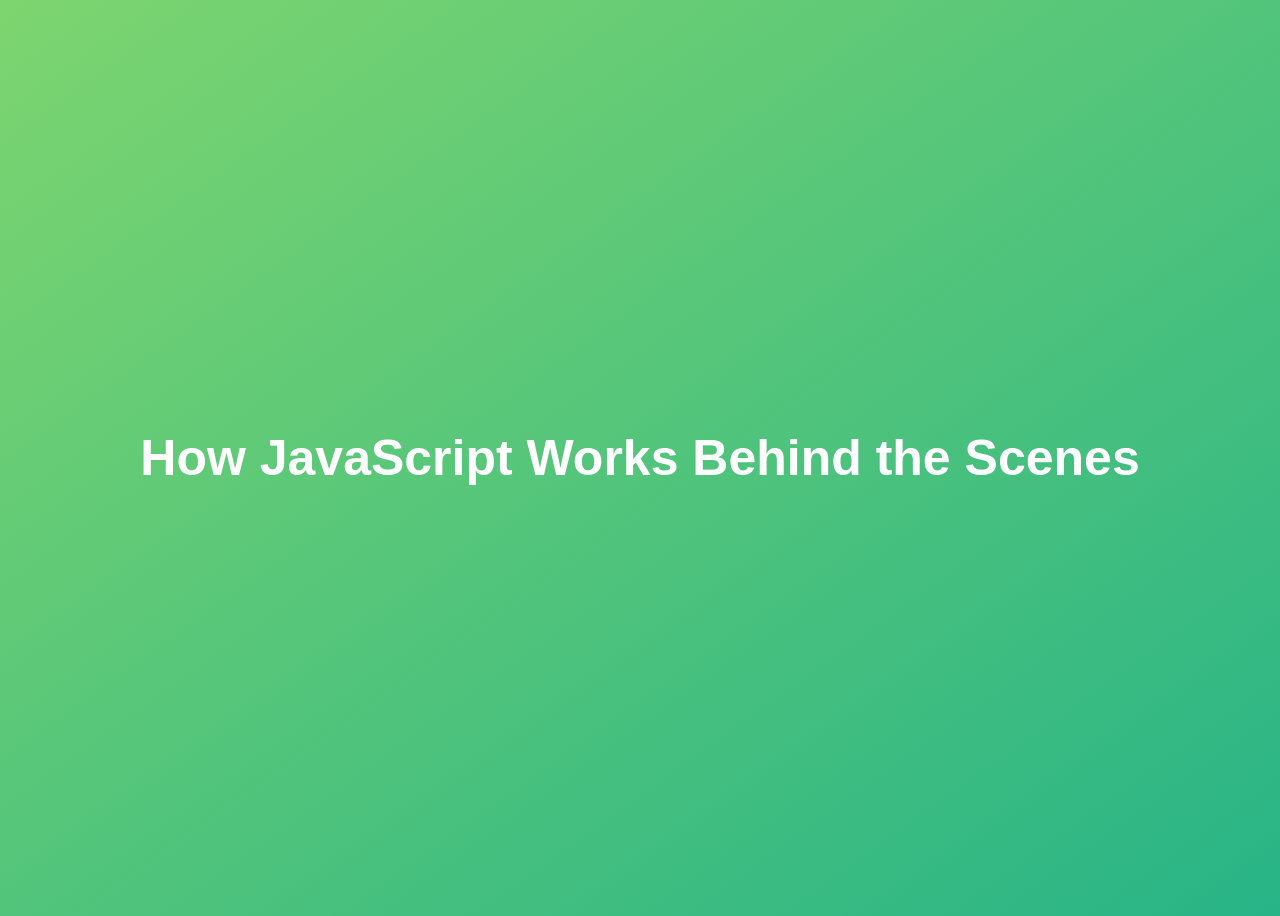
<file: udemy-js/behind-the-scenes/index.html>
<!doctype html>
<html lang="en">
  <head>
    <meta charset="UTF-8" />
    <meta name="viewport" content="width=device-width, initial-scale=1.0" />
    <meta http-equiv="X-UA-Compatible" content="ie=edge" />
    <title>How JavaScript Works Behind the Scenes</title>
    <style>
      body {
        height: 100vh;
        display: flex;
        align-items: center;
        background: linear-gradient(to top left, #28b487, #7dd56f);
      }
      h1 {
        font-family: sans-serif;
        font-size: 50px;
        line-height: 1.3;
        width: 100%;
        padding: 30px;
        text-align: center;
        color: white;
      }
    </style>
  </head>
  <body>
    <h1>How JavaScript Works Behind the Scenes</h1>
    <script src="script.js"></script>
  </body>
</html>
</file>
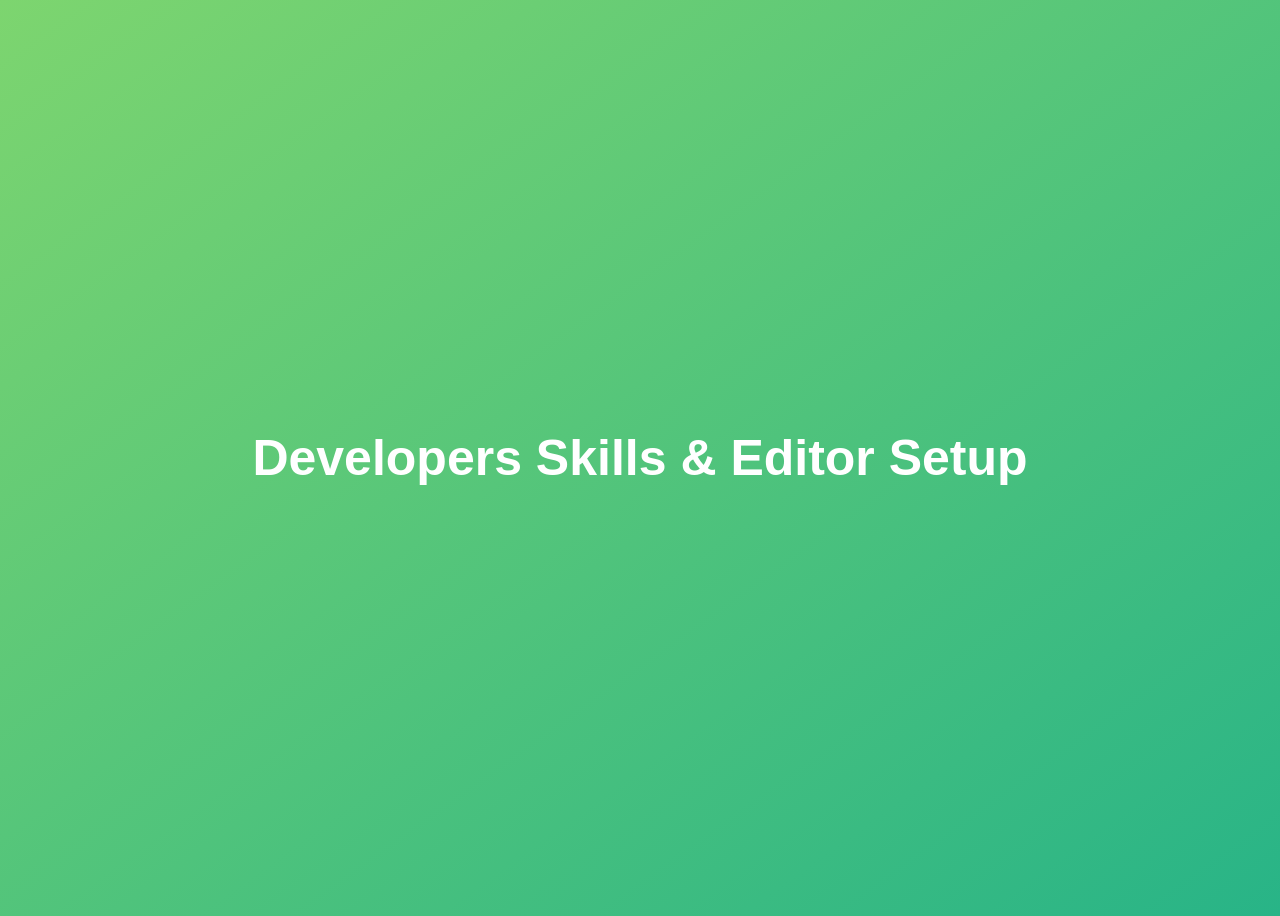
<file: udemy-js/dev-skills/index.html>
<!doctype html>
<html lang="en">
  <head>
    <meta charset="UTF-8" />
    <meta name="viewport" content="width=device-width, initial-scale=1.0" />
    <meta http-equiv="X-UA-Compatible" content="ie=edge" />
    <title>Developers Skills & Editor Setup</title>
    <style>
      body {
        height: 100vh;
        display: flex;
        align-items: center;
        background: linear-gradient(to top left, #28b487, #7dd56f);
      }
      h1 {
        font-family: sans-serif;
        font-size: 50px;
        line-height: 1.3;
        width: 100%;
        padding: 30px;
        text-align: center;
        color: white;
      }
    </style>
  </head>
  <body>
    <h1>Developers Skills & Editor Setup</h1>
  </body>
  <script src="script.js"></script>
</html>
</file>
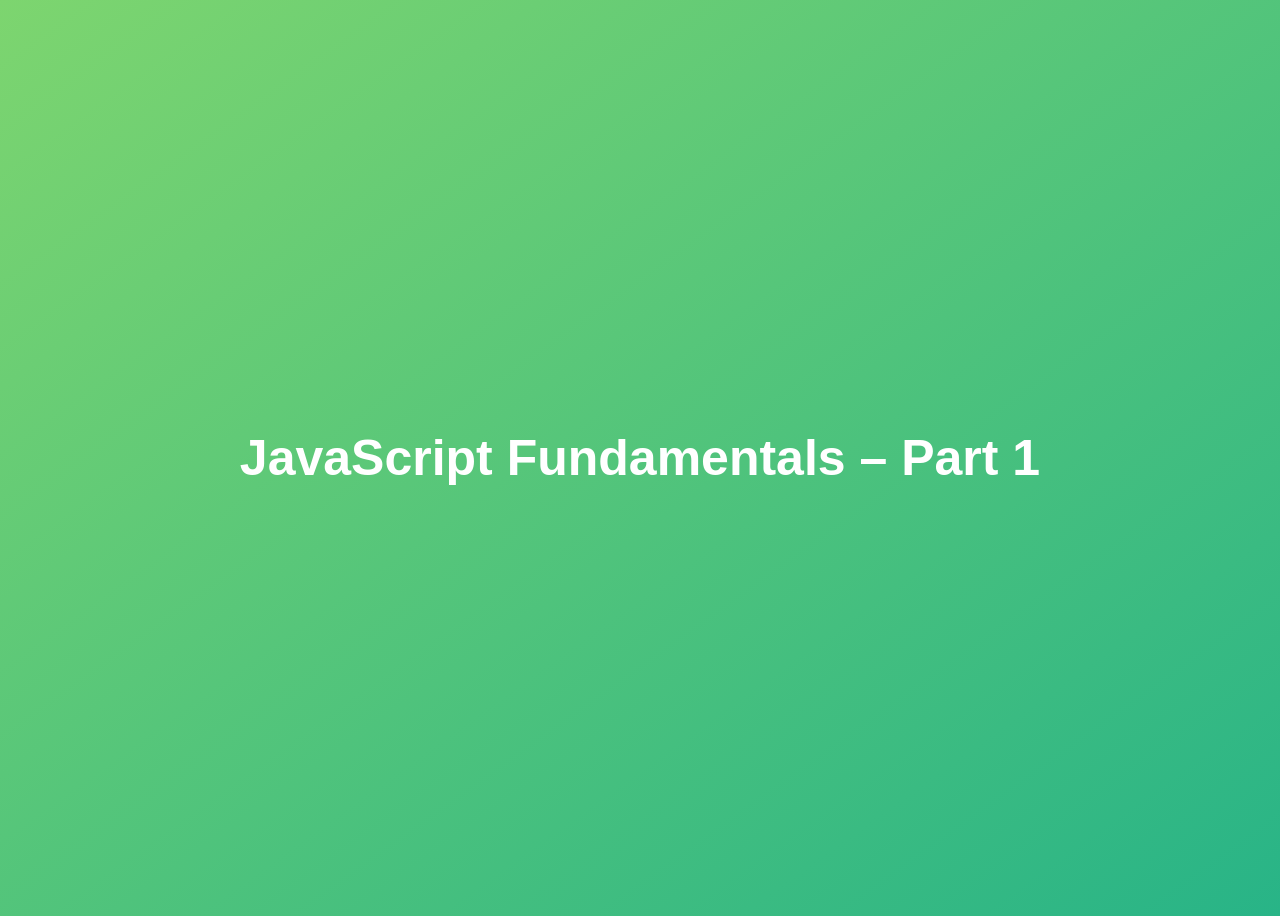
<file: udemy-js/fundamentals-p1/index.html>
<!DOCTYPE html>
<html lang="en">
  <head>
    <meta charset="UTF-8" />
    <meta name="viewport" content="width=device-width, initial-scale=1.0" />
    <meta http-equiv="X-UA-Compatible" content="ie=edge" />
    <title>JavaScript Fundamentals – Part 1</title>
    <style>
      body {
        height: 100vh;
        display: flex;
        align-items: center;
        background: linear-gradient(to top left, #28b487, #7dd56f);
      }
      h1 {
        font-family: sans-serif;
        font-size: 50px;
        line-height: 1.3;
        width: 100%;
        padding: 30px;
        text-align: center;
        color: white;
      }
    </style>
  </head>
  <body>
    <h1>JavaScript Fundamentals – Part 1</h1>
  </body>
  <script src="script.js"></script>
</html>
</file>
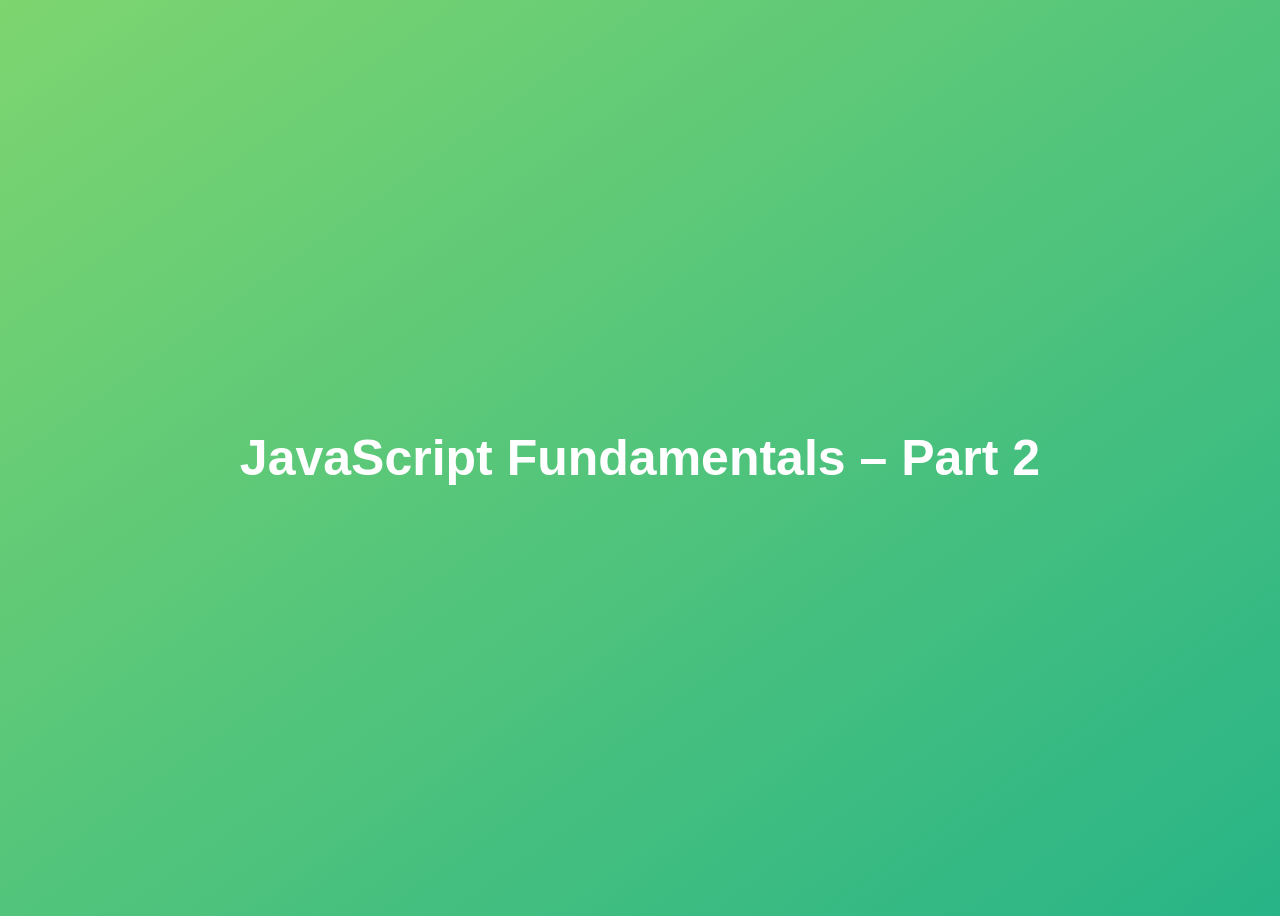
<file: udemy-js/fundamentals-p2/index.html>
<!DOCTYPE html>
<html lang="en">
  <head>
    <meta charset="UTF-8" />
    <meta name="viewport" content="width=device-width, initial-scale=1.0" />
    <meta http-equiv="X-UA-Compatible" content="ie=edge" />
    <title>JavaScript Fundamentals – Part 2</title>
    <style>
      body {
        height: 100vh;
        display: flex;
        align-items: center;
        background: linear-gradient(to top left, #28b487, #7dd56f);
      }
      h1 {
        font-family: sans-serif;
        font-size: 50px;
        line-height: 1.3;
        width: 100%;
        padding: 30px;
        text-align: center;
        color: white;
      }
    </style>
  </head>
  <body>
    <h1>JavaScript Fundamentals – Part 2</h1>
  </body>
  <script src="script.js"></script>
</html>
</file>
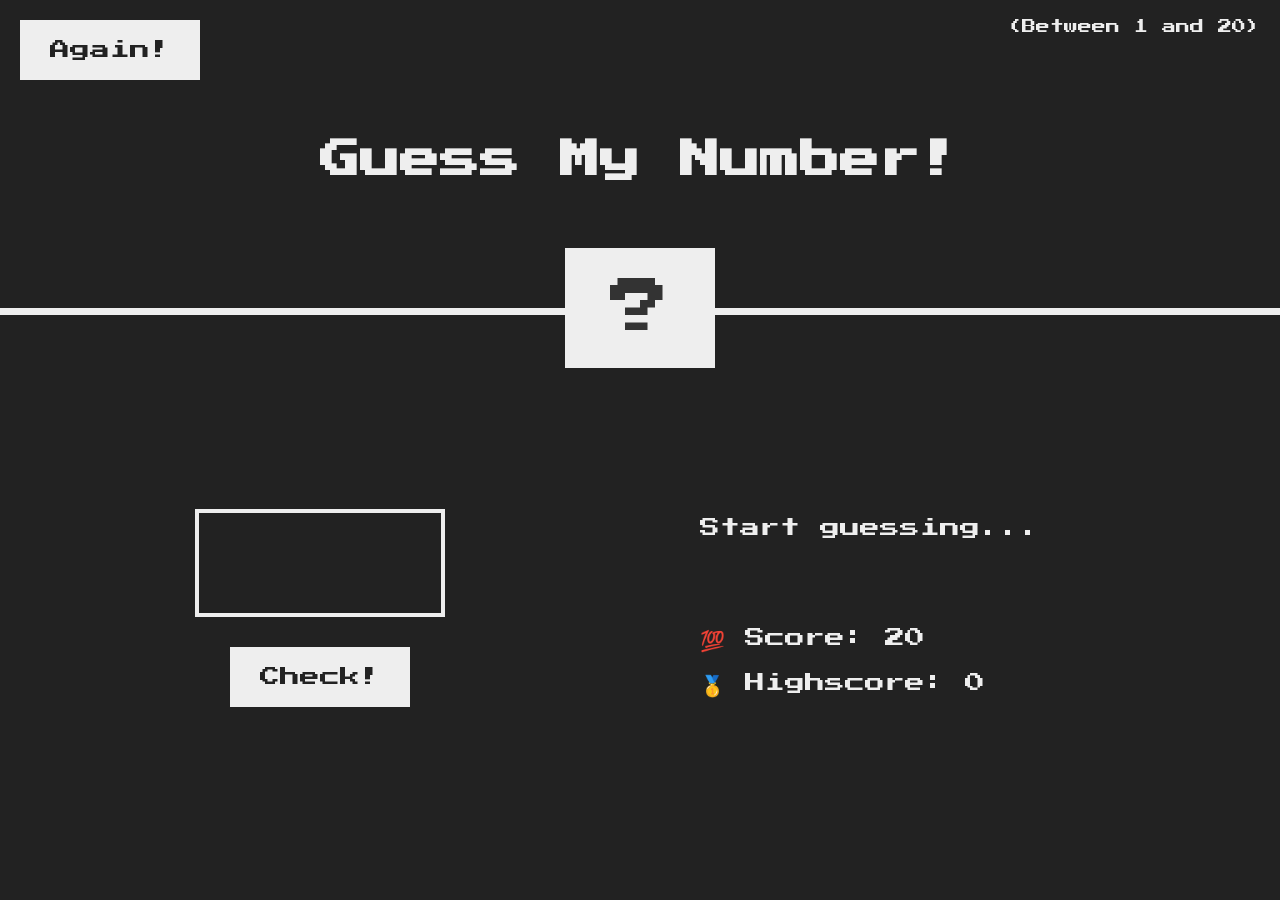
<file: udemy-js/guess-my-number/index.html>
<!doctype html>
<html lang="en">
  <head>
    <meta charset="UTF-8" />
    <meta name="viewport" content="width=device-width, initial-scale=1.0" />
    <meta http-equiv="X-UA-Compatible" content="ie=edge" />
    <link rel="stylesheet" href="styles.css" />
    <title>Guess My Number</title>
  </head>
  <body>
    <header>
      <h1>Guess My Number!</h1>
      <p class="between">(Between 1 and 20)</p>
      <button class="btn again">Again!</button>
      <div class="number">?</div>
    </header>
    <main>
      <section class="left">
        <input type="number" class="guess" name="value" />
        <button class="btn check">Check!</button>
      </section>
      <section class="right">
        <p class="message">Start guessing...</p>
        <p class="label-score">💯 Score: <span class="score">20</span></p>
        <p class="label-highscore">
          🥇 Highscore: <span class="highscore">0</span>
        </p>
      </section>
    </main>
  </body>
  <script src="script.js"></script>
</html>
</file>
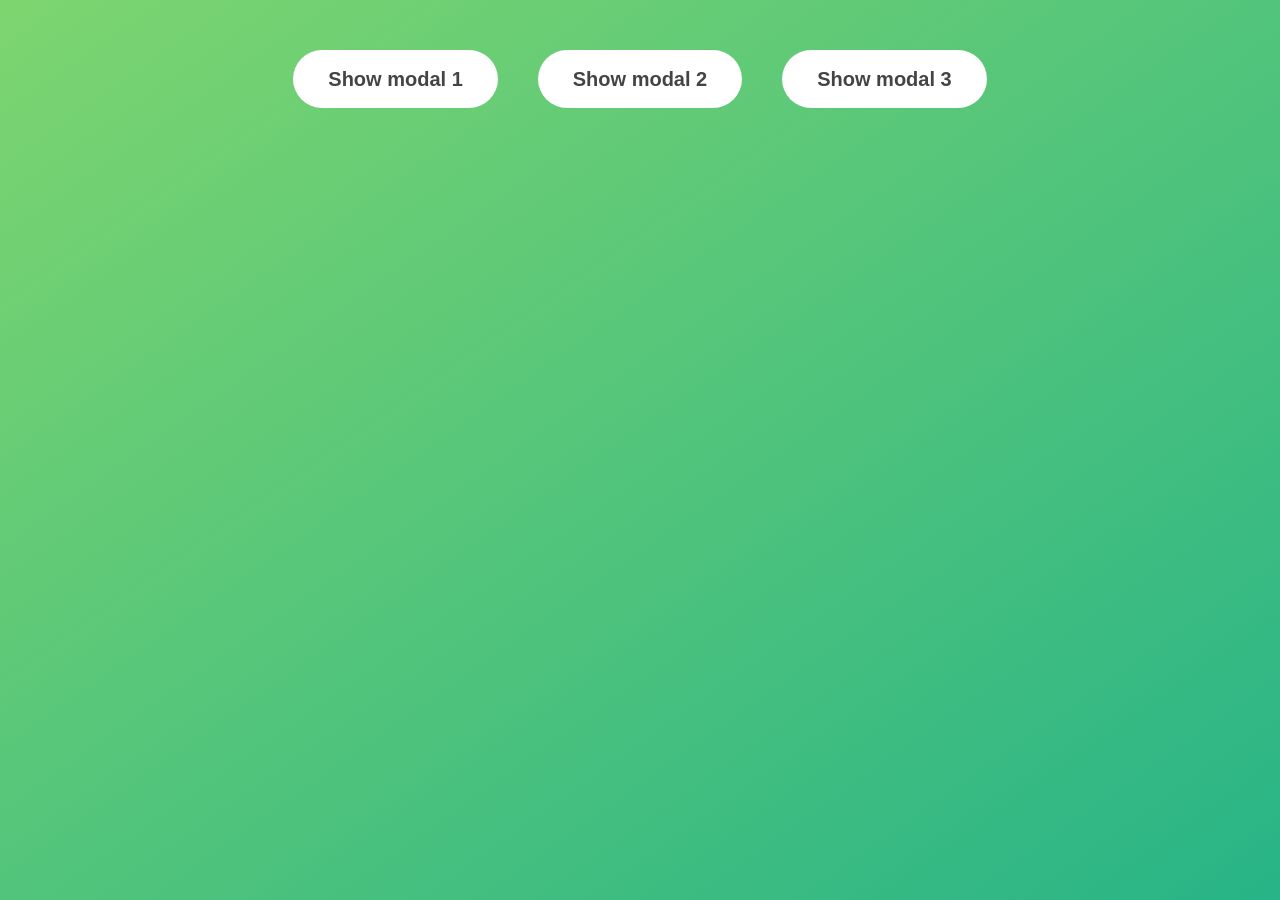
<file: udemy-js/modal/index.html>
<!doctype html>
<html lang="en">
  <head>
    <meta charset="UTF-8" />
    <meta name="viewport" content="width=device-width, initial-scale=1.0" />
    <meta http-equiv="X-UA-Compatible" content="ie=edge" />
    <link rel="stylesheet" href="styles.css" />
    <title>Modal window</title>
  </head>
  <body>
    <button class="show-modal">Show modal 1</button>
    <button class="show-modal">Show modal 2</button>
    <button class="show-modal">Show modal 3</button>

    <div class="modal hidden">
      <button class="close-modal">&times;</button>
      <h1>I'm a modal window 😍</h1>
      <p>
        Lorem ipsum dolor sit amet, consectetur adipisicing elit, sed do eiusmod
        tempor incididunt ut labore et dolore magna aliqua. Ut enim ad minim
        veniam, quis nostrud exercitation ullamco laboris nisi ut aliquip ex ea
        commodo consequat. Duis aute irure dolor in reprehenderit in voluptate
        velit esse cillum dolore eu fugiat nulla pariatur. Excepteur sint
        occaecat cupidatat non proident, sunt in culpa qui officia deserunt
        mollit anim id est laborum.
      </p>
    </div>
    <div class="overlay hidden"></div>

    <script src="script.js"></script>
  </body>
</html>
</file>
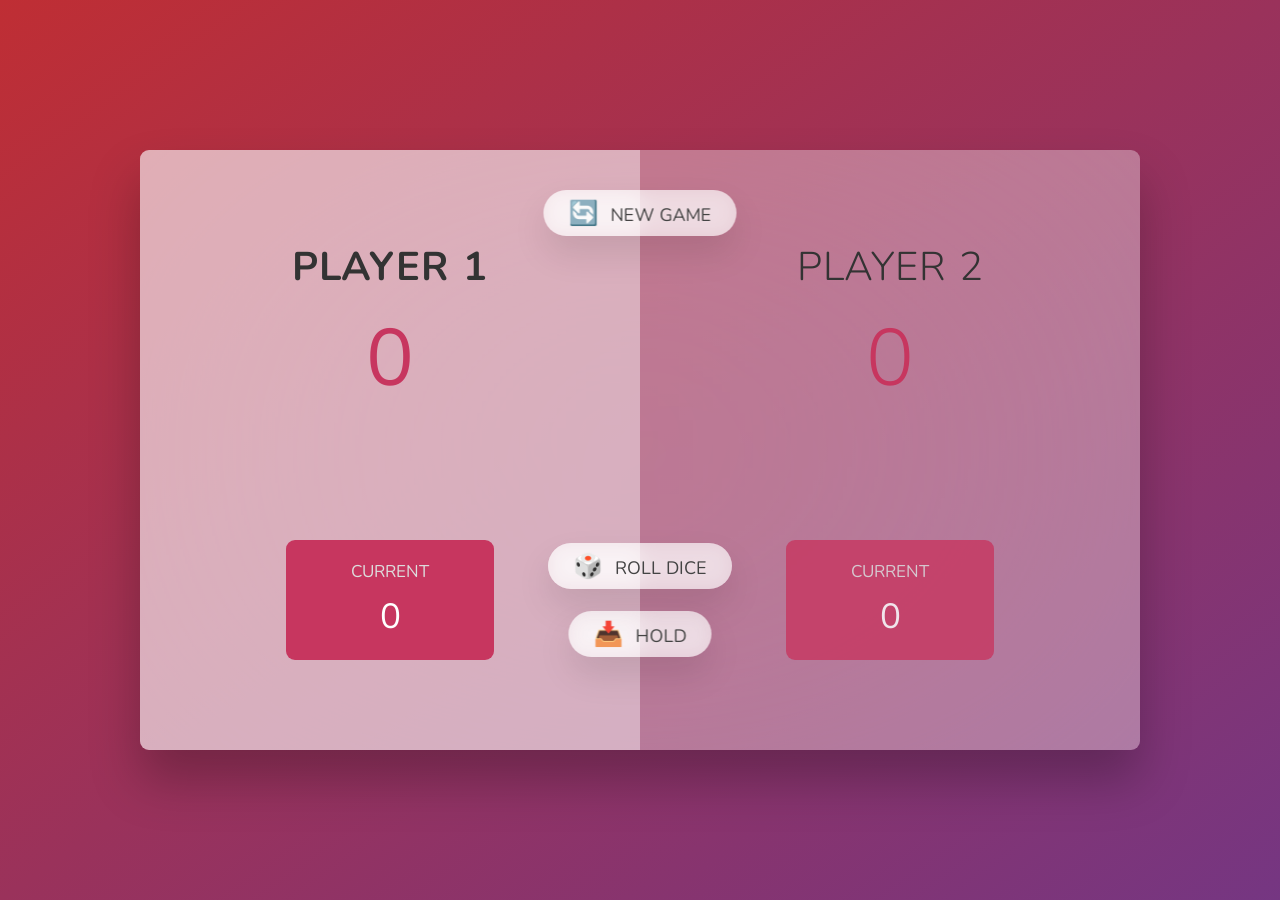
<file: udemy-js/pig-game/index.html>
<!doctype html>
<html lang="en">
  <head>
    <meta charset="UTF-8" />
    <meta name="viewport" content="width=device-width, initial-scale=1.0" />
    <meta http-equiv="X-UA-Compatible" content="ie=edge" />
    <link rel="stylesheet" href="styles.css" />
    <title>Pig Game</title>
  </head>
  <body>
    <main>
      <section class="player player--0 player--active">
        <h2 class="name" id="name--0">Player 1</h2>
        <p class="score" id="score--0">0</p>
        <div class="current">
          <p class="current-label">Current</p>
          <p class="current-score" id="current--0">0</p>
        </div>
      </section>
      <section class="player player--1">
        <h2 class="name" id="name--1">Player 2</h2>
        <p class="score" id="score--1">0</p>
        <div class="current">
          <p class="current-label">Current</p>
          <p class="current-score" id="current--1">0</p>
        </div>
      </section>

      <svg alt="Playing dice" class="dice">
        <use href="sprite.svg#dice-5"></use>
      </svg>

      <button class="btn btn--new">🔄 New game</button>
      <button class="btn btn--roll">🎲 Roll dice</button>
      <button class="btn btn--hold">📥 Hold</button>
    </main>
    <script src="script.js"></script>
  </body>
</html>
</file>
<file: udemy-js/guess-my-number/styles.css>
@import url('https://fonts.googleapis.com/css2?family=Press+Start+2P&display=swap');

* {
  margin: 0;
  padding: 0;
  box-sizing: border-box;
}

html {
  font-size: 62.5%;
  box-sizing: border-box;
}

body {
  font-family: 'Press Start 2P', sans-serif;
  background-color: #222;
  color: #eee;
}

/* Layout */
header {
  position: relative;
  height: 35vh;
  border-bottom: 7px solid #eee;
}

main {
  height: 65vh;
  display: flex;
  align-items: center;
  justify-content: space-around;
}

.left {
  width: 52rem;
  display: flex;
  flex-direction: column;
  align-items: center;
}

.right {
  width: 52rem;
  font-size: 2rem;
}

/* ELEMENTS STYLE */

h1 {
  font-size: 4rem;
  text-align: center;
  position: absolute;
  width: 100%;
  top: 52%;
  left: 50%;
  transform: translate(-50%, -50%);
}

.number {
  background-color: #eee;
  color: #333;
  font-size: 6rem;
  width: 15rem;
  padding: 3rem 0rem;
  text-align: center;
  position: absolute;
  bottom: 0;
  left: 50%;
  transform: translate(-50%, 50%);
}

.between {
  font-size: 1.4rem;
  position: absolute;
  top: 2rem;
  right: 2rem;
}

.again {
  position: absolute;
  top: 2rem;
  left: 2rem;
}

.guess {
  background: none;
  border: 4px solid #eee;
  font-family: inherit;
  color: inherit;
  font-size: 5rem;
  padding: 2.5rem;
  width: 25rem;
  text-align: center;
  display: block;
  margin-bottom: 3rem;
}

.btn {
  border: none;
  background-color: #eee;
  color: #222;
  font-size: 2rem;
  font-family: inherit;
  padding: 2rem 3rem;
  cursor: pointer;
}

.btn:hover {
  background-color: #ccc;
}

.message {
  margin-bottom: 8rem;
  height: 3rem;
}

.label-score {
  margin-bottom: 2rem;
}
</file>
<file: udemy-js/modal/styles.css>
* {
  margin: 0;
  padding: 0;
  box-sizing: inherit;
}

html {
  font-size: 62.5%;
  box-sizing: border-box;
}

body {
  font-family: sans-serif;
  color: #333;
  line-height: 1.5;
  height: 100vh;
  position: relative;
  display: flex;
  align-items: flex-start;
  justify-content: center;
  background: linear-gradient(to top left, #28b487, #7dd56f);
}

.show-modal {
  font-size: 2rem;
  font-weight: 600;
  padding: 1.75rem 3.5rem;
  margin: 5rem 2rem;
  border: none;
  background-color: #fff;
  color: #444;
  border-radius: 10rem;
  cursor: pointer;
}

.close-modal {
  position: absolute;
  top: 1.2rem;
  right: 2rem;
  font-size: 5rem;
  color: #333;
  cursor: pointer;
  border: none;
  background: none;
}

h1 {
  font-size: 2.5rem;
  margin-bottom: 2rem;
}

p {
  font-size: 1.8rem;
}

/* -------------------------- */
/* CLASSES TO MAKE MODAL WORK */
.hidden {
  display: none;
}

.modal {
  position: absolute;
  top: 50%;
  left: 50%;
  transform: translate(-50%, -50%);
  width: 70%;

  background-color: white;
  padding: 6rem;
  border-radius: 5px;
  box-shadow: 0 3rem 5rem rgba(0, 0, 0, 0.3);
  z-index: 10;
}

.overlay {
  position: absolute;
  top: 0;
  left: 0;
  width: 100%;
  height: 100%;
  background-color: rgba(0, 0, 0, 0.6);
  backdrop-filter: blur(3px);
  z-index: 5;
}
</file>
<file: udemy-js/pig-game/styles.css>
@import url('https://fonts.googleapis.com/css2?family=Nunito&display=swap');

* {
  margin: 0;
  padding: 0;
  box-sizing: inherit;
}

html {
  font-size: 62.5%;
  box-sizing: border-box;
}

body {
  font-family: 'Nunito', sans-serif;
  font-weight: 400;
  height: 100vh;
  color: #333;
  background-image: linear-gradient(to top left, #753682 0%, #bf2e34 100%);
  display: flex;
  align-items: center;
  justify-content: center;
}

/* LAYOUT */
main {
  position: relative;
  width: 100rem;
  height: 60rem;
  background-color: rgba(255, 255, 255, 0.35);
  backdrop-filter: blur(200px);
  filter: blur();
  box-shadow: 0 3rem 5rem rgba(0, 0, 0, 0.25);
  border-radius: 9px;
  overflow: hidden;
  display: flex;
}

.player {
  flex: 50%;
  padding: 9rem;
  display: flex;
  flex-direction: column;
  align-items: center;
  transition: all 0.75s;
}

/* ELEMENTS */
.name {
  position: relative;
  font-size: 4rem;
  text-transform: uppercase;
  letter-spacing: 1px;
  word-spacing: 2px;
  font-weight: 300;
  margin-bottom: 1rem;
}

.score {
  font-size: 8rem;
  font-weight: 300;
  color: #c7365f;
  margin-bottom: auto;
}

.player--active {
  background-color: rgba(255, 255, 255, 0.4);
}
.player--active .name {
  font-weight: 700;
}
.player--active .score {
  font-weight: 400;
}

.player--active .current {
  opacity: 1;
}

.current {
  background-color: #c7365f;
  opacity: 0.8;
  border-radius: 9px;
  color: #fff;
  width: 65%;
  padding: 2rem;
  text-align: center;
  transition: all 0.75s;
}

.current-label {
  text-transform: uppercase;
  margin-bottom: 1rem;
  font-size: 1.7rem;
  color: #ddd;
}

.current-score {
  font-size: 3.5rem;
}

/* ABSOLUTE POSITIONED ELEMENTS */
.btn {
  position: absolute;
  left: 50%;
  transform: translateX(-50%);
  color: #444;
  background: none;
  border: none;
  font-family: inherit;
  font-size: 1.8rem;
  text-transform: uppercase;
  cursor: pointer;
  font-weight: 400;
  transition: all 0.2s;

  background-color: white;
  background-color: rgba(255, 255, 255, 0.6);
  backdrop-filter: blur(10px);

  padding: 0.7rem 2.5rem;
  border-radius: 50rem;
  box-shadow: 0 1.75rem 3.5rem rgba(0, 0, 0, 0.1);
}

.btn::first-letter {
  font-size: 2.4rem;
  display: inline-block;
  margin-right: 0.7rem;
}

.btn--new {
  top: 4rem;
}
.btn--roll {
  top: 39.3rem;
}
.btn--hold {
  top: 46.1rem;
}

.btn:active {
  transform: translate(-50%, 3px);
  box-shadow: 0 1rem 2rem rgba(0, 0, 0, 0.15);
}

.btn:focus {
  outline: none;
}

.dice {
  position: absolute;
  left: 50%;
  top: 16.5rem;
  transform: translateX(-50%);
  height: 10rem;
  width: 10rem;
  box-shadow: 0 2rem 5rem rgba(0, 0, 0, 0.2);
}

.player--winner {
  background-color: #2f2f2f;
}

.player--winner .name {
  font-weight: 700;
  color: #c7365f;
}

.hidden {
  display: none;
}
</file>
